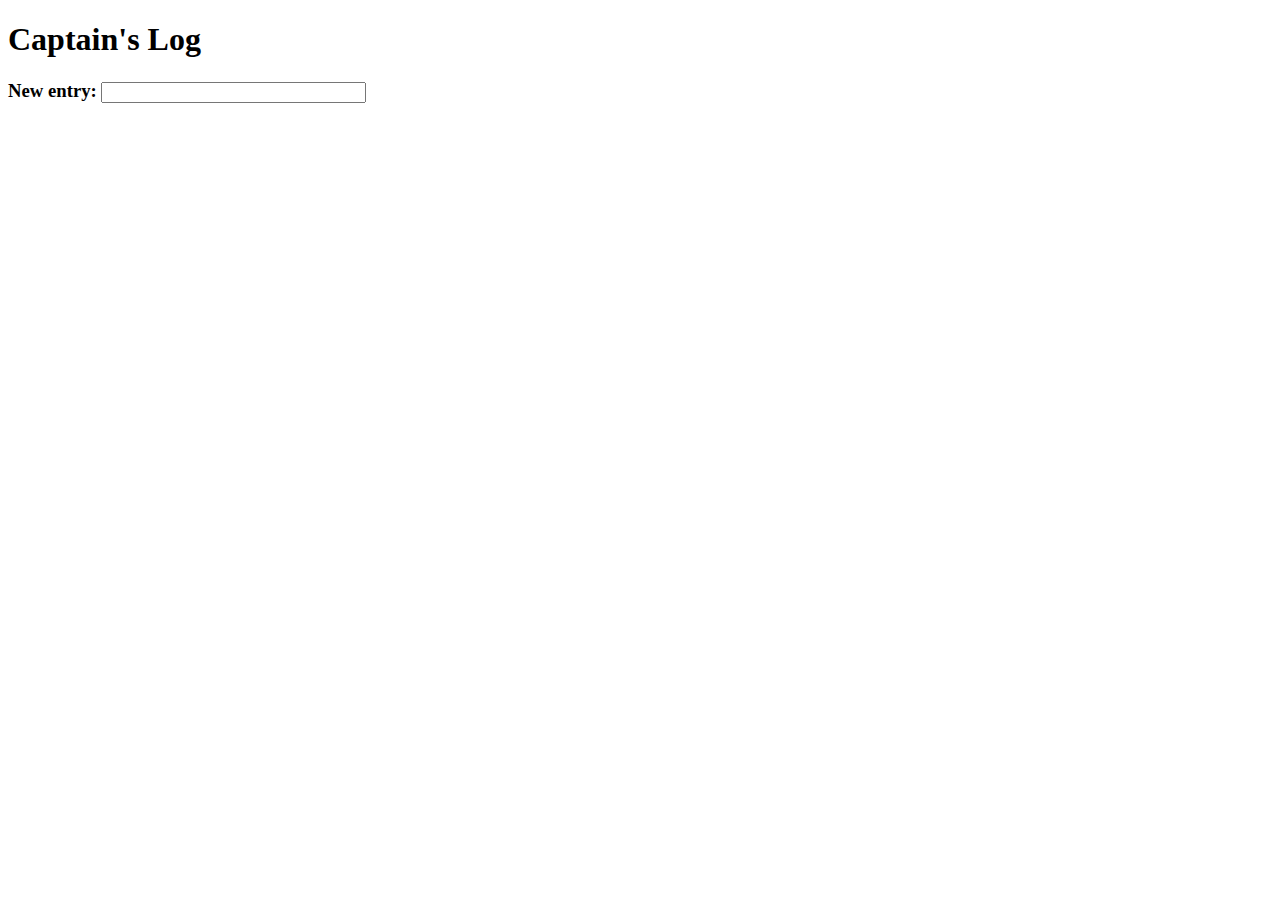
<file: captainslog/index.html>
<!DOCTYPE html>

<html>

<head>
    <title>Captain's Log</title>
    <script src="https://ajax.googleapis.com/ajax/libs/jquery/2.1.3/jquery.min.js"></script>
    <script>
        
    </script>
</head>

<body>
    <h1>Captain's Log</h1>
    <h3>New entry: <input type="text" id="msg" name="msg" size="30" /></h3>
    <div id="log"></div>
</body>
</html>
</file>
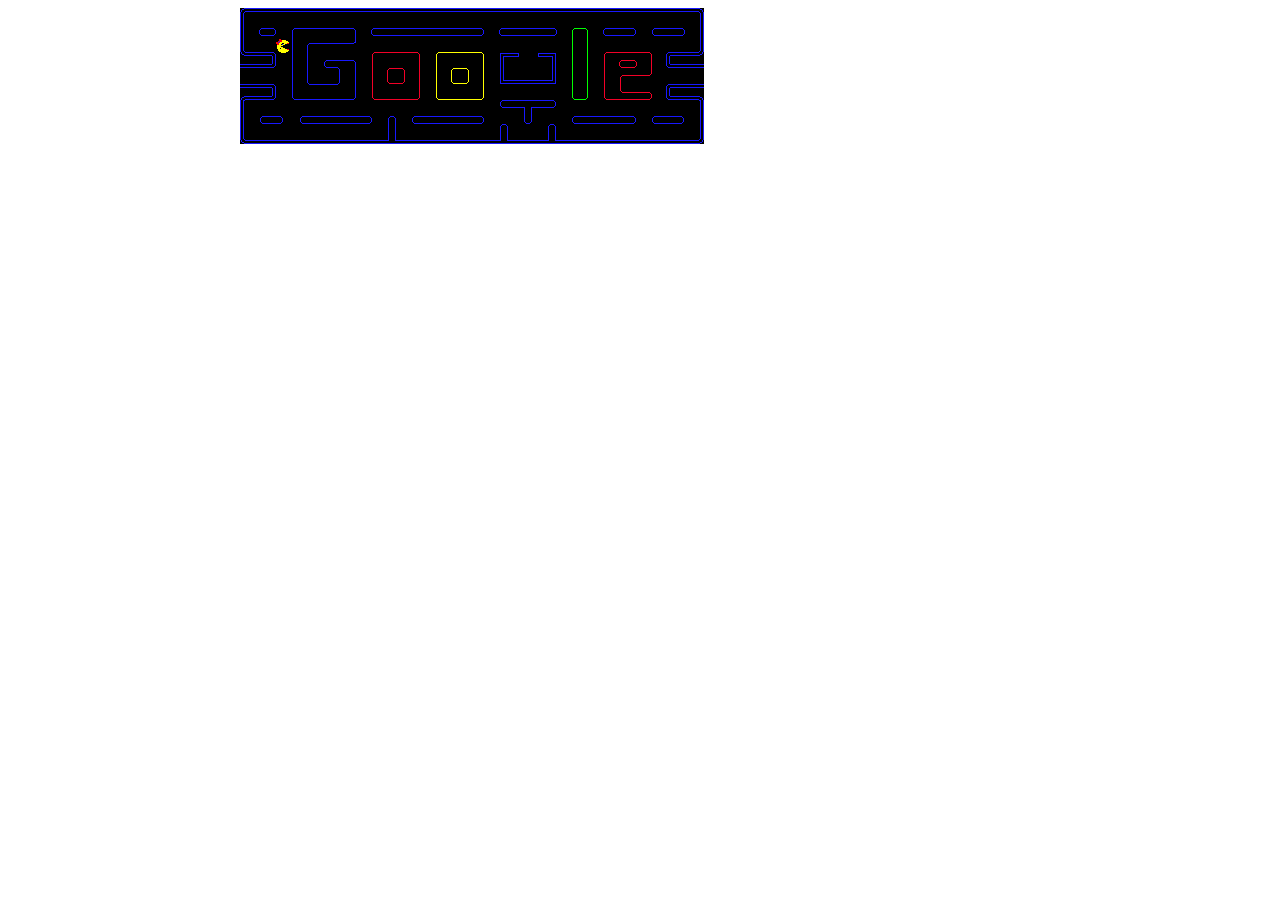
<file: mspacman/index.html>
<!DOCTYPE html>
<html>
<head>
<meta charset="utf-8" />
<title>Ms. Pac Man</title>
<link rel="stylesheet" href="style.css">
<script src="game.js"></script>
</head>
<body onload="init();">
<div id="game_div">
<canvas id="game_canvas" height="600" width="800"></canvas>
</div>
</body>
</html>
</file>
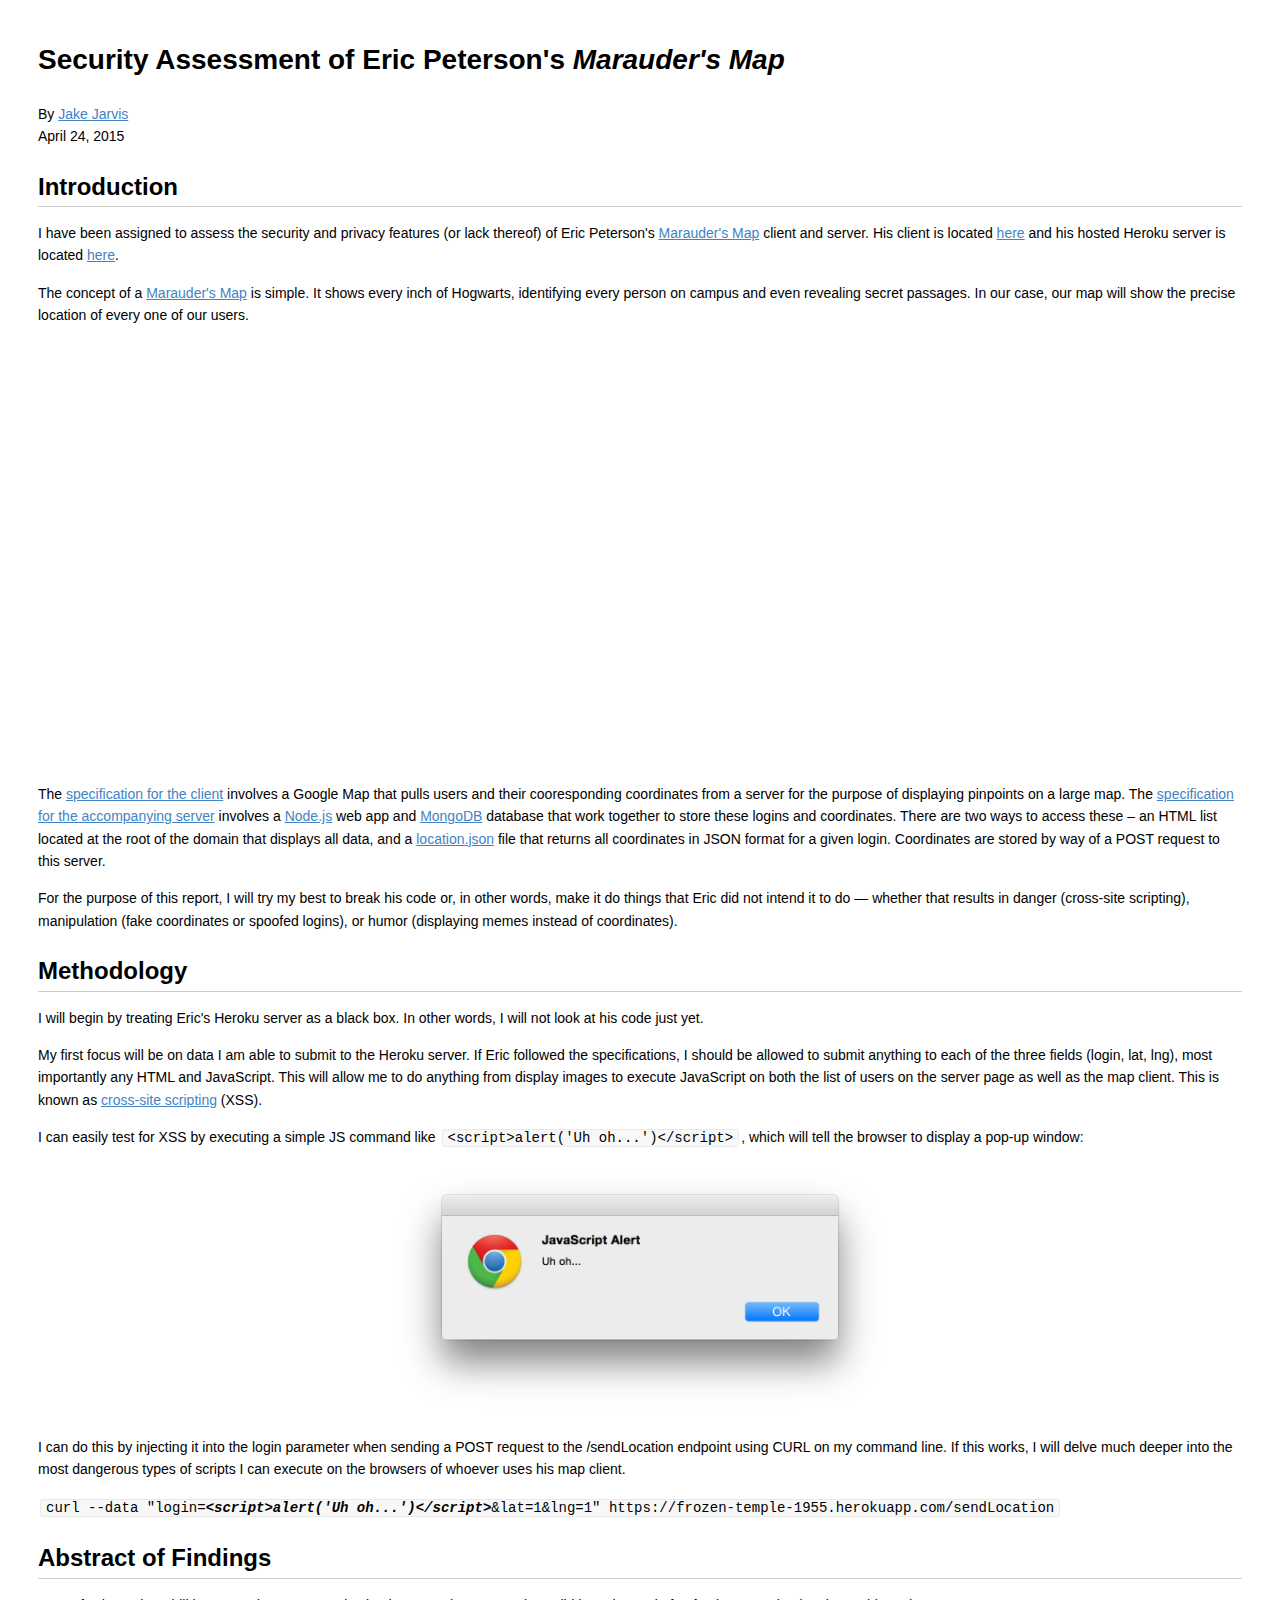
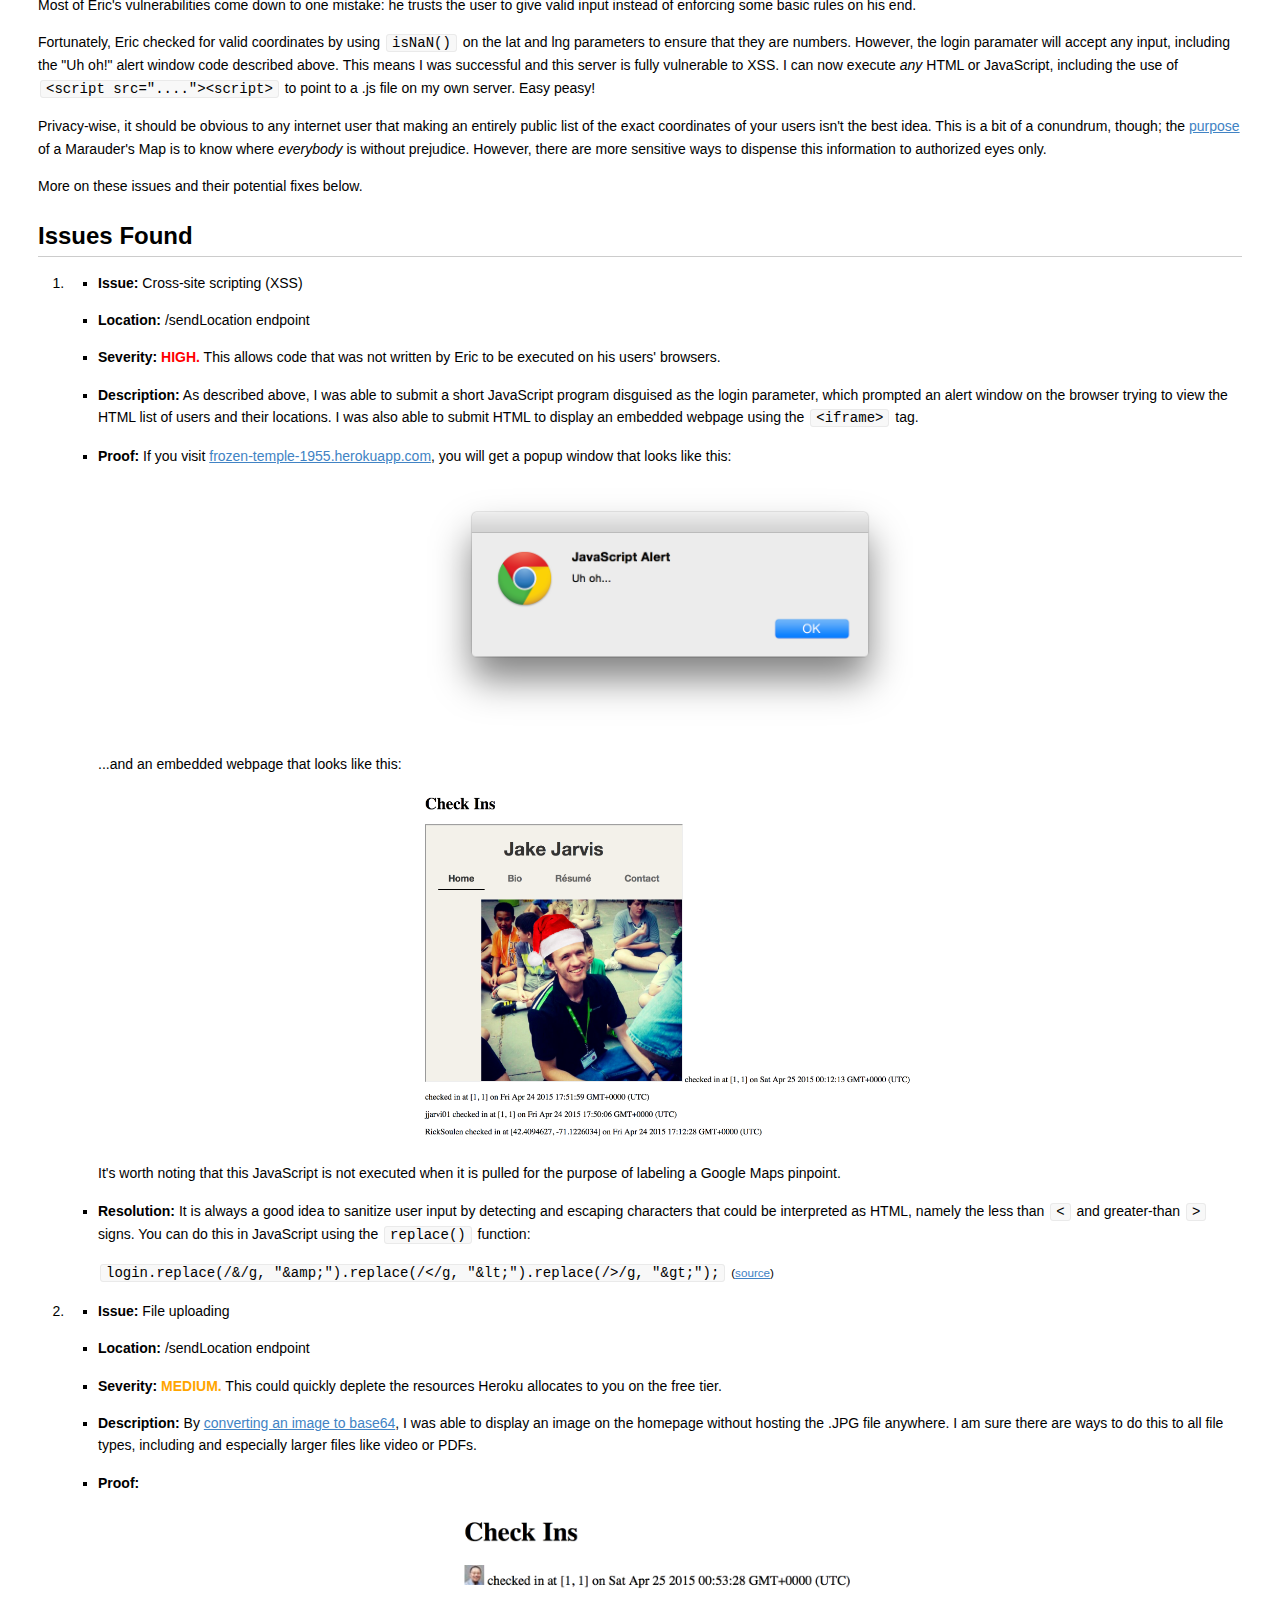
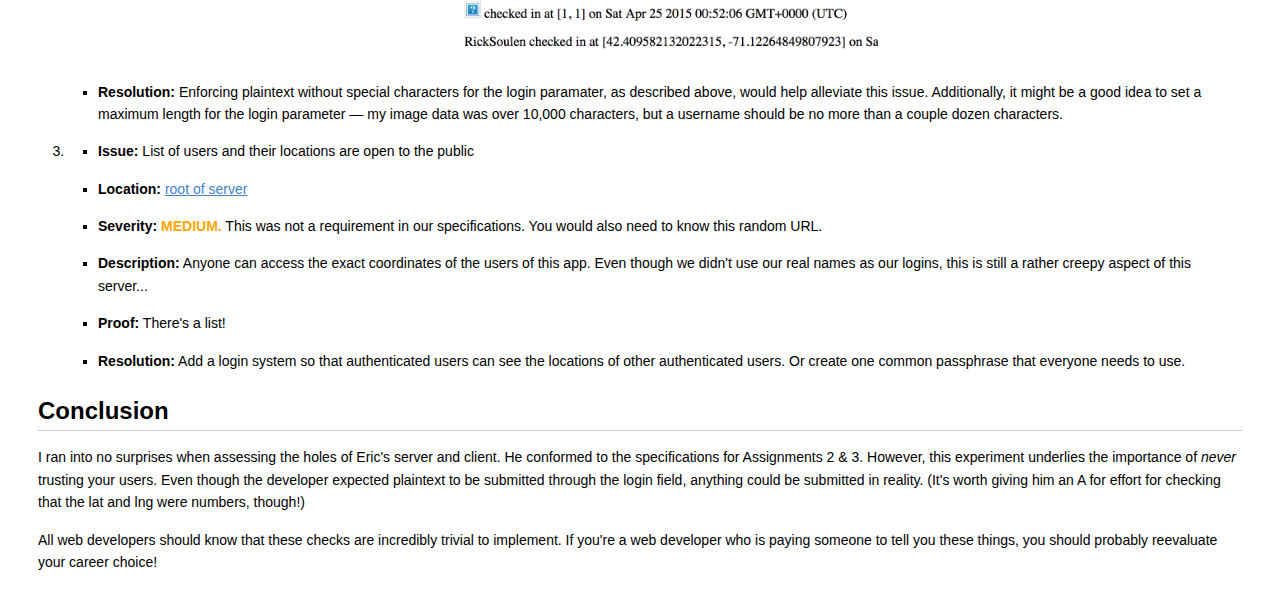
<file: security/index.html>
<!DOCTYPE html>
<html>
<head>
    <title>Assignment 4: Security Report</title>
    <meta charset="utf-8">
    <link rel="stylesheet" type="text/css" href="markdown.css"></link>
    <link rel="stylesheet" type="text/css" href="style.css"></link>
</head>
<body>
    <h1>Security Assessment of Eric Peterson's <em>Marauder's Map</em></h1>
    <h3></h3>

    <p>By <a href="mailto:jake.jarvis@tufts.edu">Jake Jarvis</a><br>April 24, 2015</p>

    <h2>Introduction</h2>

    <p>I have been assigned to assess the security and privacy features (or lack thereof) of Eric Peterson's <a href="http://harrypotter.wikia.com/wiki/Marauder's_Map" target="_blank">Marauder's Map</a> client and server. His client is located <a href="https://tuftsdev.github.io/comp20-epeterson/mmap/" target="_blank">here</a> and his hosted Heroku server is located <a href="https://frozen-temple-1955.herokuapp.com/" target="_blank">here</a>.</p>

    <p>The concept of a <a href="http://harrypotter.wikia.com/wiki/Marauder's_Map" target="_blank">Marauder's Map</a> is simple. It shows every inch of Hogwarts, identifying every person on campus and even revealing secret passages. In our case, our map will show the precise location of every one of our users.</p> 

    <p><iframe width="100%" height="420" src="https://www.youtube.com/embed/9G_SdCcYFJw?rel=0&amp;t=29s" frameborder="0" allowfullscreen></iframe></p>

    <p>The <a href="https://tuftsdev.github.io/WebProgramming/assignments/a2.html" target="_blank">specification for the client</a> involves a Google Map that pulls users and their cooresponding coordinates from a server for the purpose of displaying pinpoints on a large map. The <a href="https://tuftsdev.github.io/WebProgramming/assignments/a3.html" target="_blank">specification for the accompanying server</a> involves a <a href="https://nodejs.org/" target="_blank">Node.js</a> web app and <a href="https://www.mongodb.org/" target="_blank">MongoDB</a> database that work together to store these logins and coordinates. There are two ways to access these – an HTML list located at the root of the domain that displays all data, and a <a href="https://frozen-temple-1955.herokuapp.com/location.json" target="_blank">location.json</a> file that returns all coordinates in JSON format for a given login. Coordinates are stored by way of a POST request to this server.</p>

    <p>For the purpose of this report, I will try my best to break his code or, in other words, make it do things that Eric did not intend it to do &mdash; whether that results in danger (cross-site scripting), manipulation (fake coordinates or spoofed logins), or humor (displaying memes instead of coordinates).</p>

    <h2>Methodology</h2>

    <p>I will begin by treating Eric's Heroku server as a black box. In other words, I will not look at his code just yet.</p>

    <p>My first focus will be on data I am able to submit to the Heroku server. If Eric followed the specifications, I should be allowed to submit anything to each of the three fields (login, lat, lng), most importantly any HTML and JavaScript. This will allow me to do anything from display images to execute JavaScript on both the list of users on the server page as well as the map client. This is known as <a href="https://www.google.com/about/appsecurity/learning/xss/" target="_blank">cross-site scripting</a> (XSS).</p>

    <p>I can easily test for XSS by executing a simple JS command like <code>&lt;script&gt;alert('Uh oh...')&lt;/script&gt;</code>, which will tell the browser to display a pop-up window:</p>

    <p class="center"><img src="img/alert.png" alt="Alert window" style="height:250px;"></p>

    <p>I can do this by injecting it into the login parameter when sending a POST request to the /sendLocation endpoint using CURL on my command line. If this works, I will delve much deeper into the most dangerous types of scripts I can execute on the browsers of whoever uses his map client.</p>

    <p><code>curl --data "login=<strong><em>&lt;script&gt;alert('Uh oh...')&lt;/script&gt;</em></strong>&amp;lat=1&amp;lng=1" https://frozen-temple-1955.herokuapp.com/sendLocation</code></p>

    <p></p>



    <h2>Abstract of Findings</h2>

    <p>Most of Eric's vulnerabilities come down to one mistake: he trusts the user to give valid input instead of enforcing some basic rules on his end.</p>

    <p>Fortunately, Eric checked for valid coordinates by using <code>isNaN()</code> on the lat and lng parameters to ensure that they are numbers. However, the login paramater will accept any input, including the "Uh oh!" alert window code described above. This means I was successful and this server is fully vulnerable to XSS. I can now execute <em>any</em> HTML or JavaScript, including the use of <code>&lt;script src="...."&gt;&lt;script&gt;</code> to point to a .js file on my own server. Easy peasy!</p>

    <p>Privacy-wise, it should be obvious to any internet user that making an entirely public list of the exact coordinates of your users isn't the best idea. This is a bit of a conundrum, though; the <a href="http://harrypotter.wikia.com/wiki/Marauder's_Map#Usage" target="_blank">purpose</a> of a Marauder's Map is to know where <em>everybody</em> is without prejudice. However, there are more sensitive ways to dispense this information to authorized eyes only.</p>

    <p>More on these issues and their potential fixes below.</p>

    <h2>Issues Found</h2>

    <ol>
        <li><ul>
            <li><strong>Issue:</strong> Cross-site scripting (XSS)</li>
            <li><strong>Location:</strong> /sendLocation endpoint</li>
            <li><strong>Severity:</strong> <span style="color:#ff0000;"><strong>HIGH.</strong></span> This allows code that was not written by Eric to be executed on his users' browsers.</li>
            <li><strong>Description:</strong> As described above, I was able to submit a short JavaScript program disguised as the login parameter, which prompted an alert window on the browser trying to view the HTML list of users and their locations. I was also able to submit HTML to display an embedded webpage using the <code>&lt;iframe&gt;</code> tag.</li>
            <li><strong>Proof:</strong> If you visit <a href="https://frozen-temple-1955.herokuapp.com/" target="_blank">frozen-temple-1955.herokuapp.com</a>, you will get a popup window that looks like this:<p class="center"><img src="img/alert.png" alt="Alert window" style="height:250px;"></p><p>...and an embedded webpage that looks like this:</p><p class="center"><img src="img/iframe.png" alt="iframe example" style="height:350px;"></p><p>It's worth noting that this JavaScript is not executed when it is pulled for the purpose of labeling a Google Maps pinpoint.</li>
            <li><strong>Resolution:</strong> It is always a good idea to sanitize user input by detecting and escaping characters that could be interpreted as HTML, namely the less than <code>&lt;</code> and greater-than <code>&gt;</code> signs. You can do this in JavaScript using the <code>replace()</code> function:
            <p><code>login.replace(/&amp;/g, &quot;&amp;amp;&quot;).replace(/&lt;/g, &quot;&amp;lt;&quot;).replace(/&gt;/g, &quot;&amp;gt;&quot;);</code> <small>(<a href="http://shebang.brandonmintern.com/foolproof-html-escaping-in-javascript/" target="_blank">source</a>)</small></p>
            </li>
        </ul></li>

        <li><ul>
            <li><strong>Issue:</strong> File uploading</li>
            <li><strong>Location:</strong> /sendLocation endpoint</li>
            <li><strong>Severity:</strong> <span style="color:#ffa500;"><strong>MEDIUM.</strong></span> This could quickly deplete the resources Heroku allocates to you on the free tier.</li>
            <li><strong>Description:</strong> By <a href="http://www.base64-image.de" target="_blank">converting an image to base64</a>, I was able to display an image on the homepage without hosting the .JPG file anywhere. I am sure there are ways to do this to all file types, including and especially larger files like video or PDFs.</li>
            <li><strong>Proof:</strong>   <p class="center"><img src="img/image.png" alt="Embedded image" style="height:150px;"></p></li>
            <li><strong>Resolution:</strong> Enforcing plaintext without special characters for the login paramater, as described above, would help alleviate this issue. Additionally, it might be a good idea to set a maximum length for the login parameter &mdash; my image data was over 10,000 characters, but a username should be no more than a couple dozen characters.</li>
        </ul></li>

        <li><ul>
            <li><strong>Issue:</strong> List of users and their locations are open to the public</li>
            <li><strong>Location:</strong> <a href="https://frozen-temple-1955.herokuapp.com/" target="_blank">root of server</a></li>
            <li><strong>Severity:</strong> <span style="color:#ffa500"><strong>MEDIUM.</strong></span> This was not a requirement in our specifications. You would also need to know this random URL.</li>
            <li><strong>Description:</strong> Anyone can access the exact coordinates of the users of this app. Even though we didn't use our real names as our logins, this is still a rather creepy aspect of this server...</li>
            <li><strong>Proof:</strong> There's a list!</li>
            <li><strong>Resolution:</strong> Add a login system so that authenticated users can see the locations of other authenticated users. Or create one common passphrase that everyone needs to use.</li>
        </ul></li>
    </ol>

    <h2>Conclusion</h2>

    <p>I ran into no surprises when assessing the holes of Eric's server and client. He conformed to the specifications for Assignments 2 &amp; 3. However, this experiment underlies the importance of <em>never</em> trusting your users. Even though the developer expected plaintext to be submitted through the login field, anything could be submitted in reality. (It's worth giving him an A for effort for checking that the lat and lng were numbers, though!)</p>

    <p>All web developers should know that these checks are incredibly trivial to implement. If you're a web developer who is paying someone to tell you these things, you should probably reevaluate your career choice!</p>

</body>
</html>
</file>
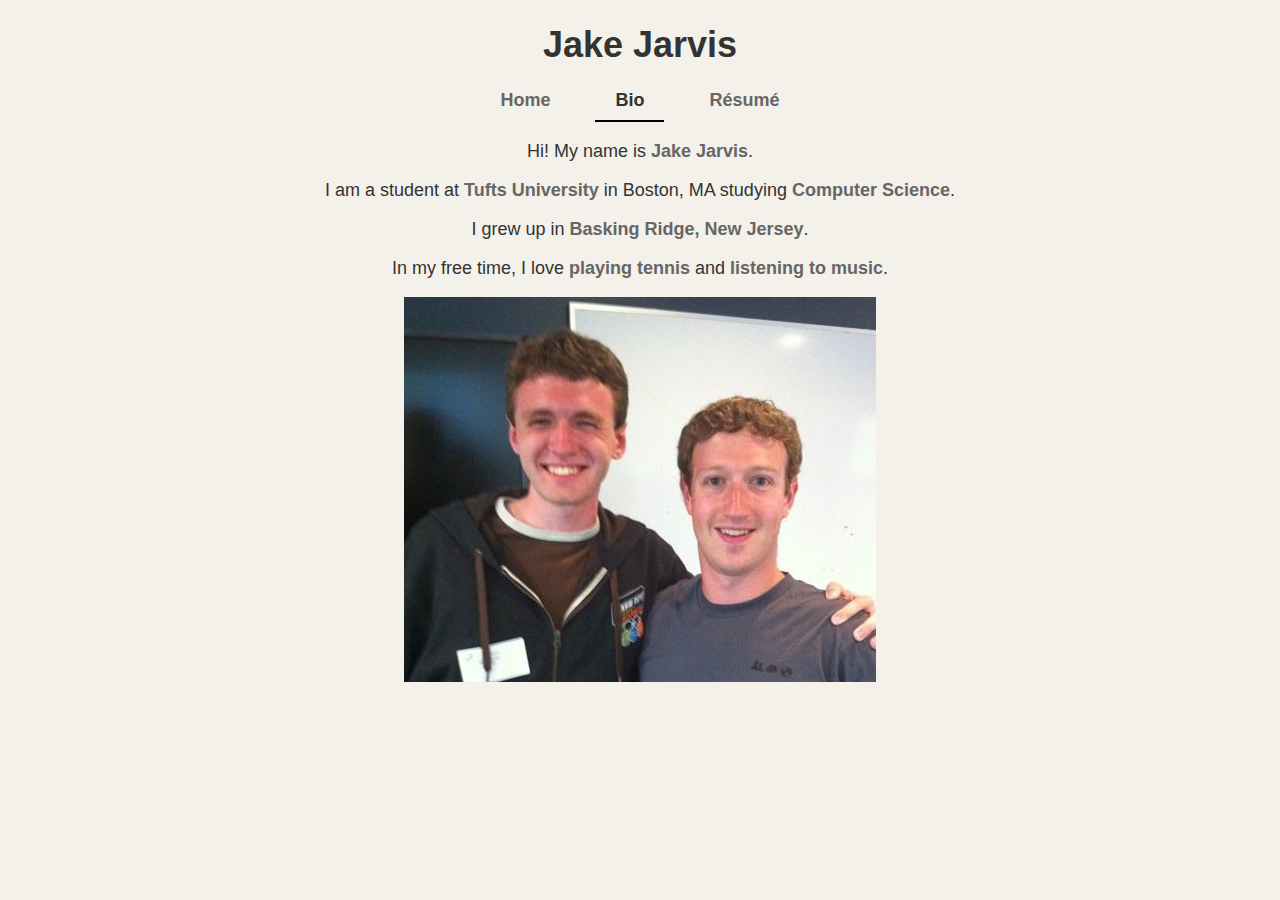
<file: bio.html>
<!DOCTYPE html>
<html>
<head>
    <title>Jake Jarvis | Home</title>
    <meta charset="utf-8" />
    <link rel="stylesheet" href="css/main.css" />
</head>
<body>
    <div id="header">
        <h1>Jake Jarvis</h1>
        <a href="index.html">Home</a>
        <a href="bio.html" id="current">Bio</a>
        <a href="resume.html">R&eacute;sum&eacute;</a>
    </div>

    <div id="bio">
        <p>Hi! My name is <span class="bold">Jake Jarvis</span>.</p>
        <p>I am a student at <a href="http://www.tufts.edu/">Tufts University</a> in Boston, MA studying <a href="http://www.cs.tufts.edu/">Computer Science</a>.</p>
        <p>I grew up in <a href="http://www.urbandictionary.com/define.php?term=New+Jersey">Basking Ridge, New Jersey</a>.</p>
        <p>In my free time, I love <span class="bold">playing tennis</span> and <span class="bold">listening to music</span>.</p>
        <p><img src="img/zuck.jpg" alt="Photo with Zuck" /></p>
    </div>
</body>
</html>
</file>
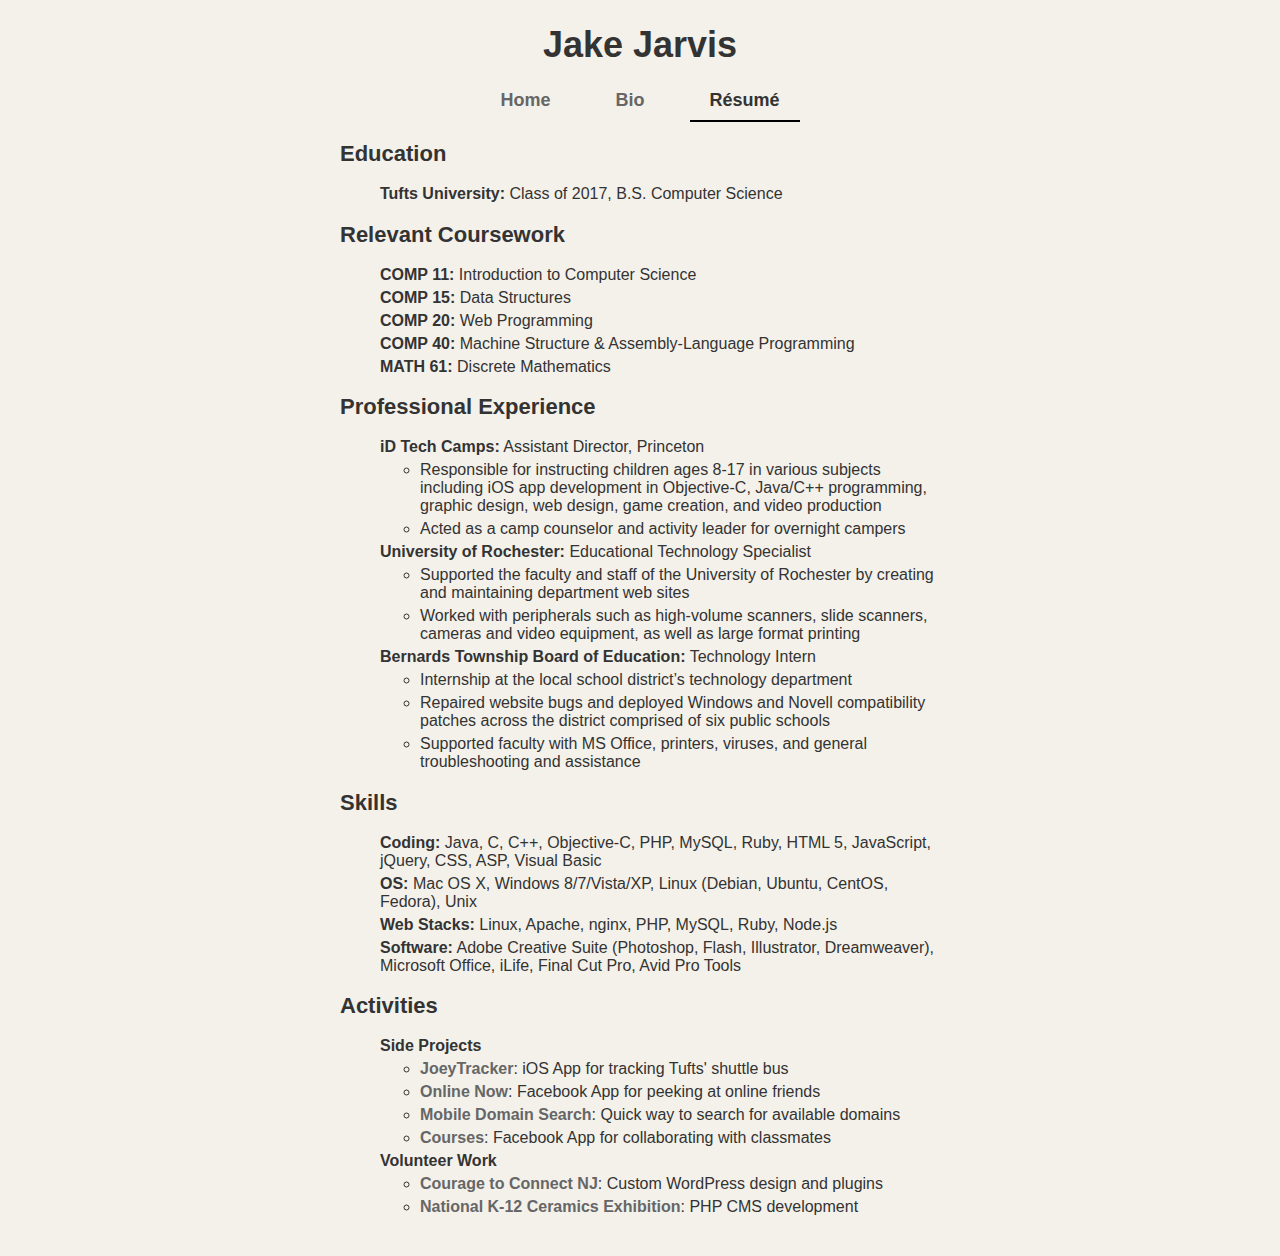
<file: resume.html>
<!DOCTYPE html>
<html>
<head>
    <title>Jake Jarvis | Home</title>
    <meta charset="utf-8" />
    <link rel="stylesheet" href="css/main.css" />
</head>
<body>
    <div id="header">
        <h1>Jake Jarvis</h1>
        <a href="index.html">Home</a>
        <a href="bio.html">Bio</a>
        <a href="resume.html" id="current">R&eacute;sum&eacute;</a>
    </div>

    <div id="resume">
        <h2>Education</h2>
        <ul class="no-bullets">
            <li><span class="bold">Tufts University:</span> Class of 2017, B.S. Computer Science</li>
        </ul>

        <h2>Relevant Coursework</h2>
        <ul class="no-bullets">
            <li><span class="bold">COMP 11:</span> Introduction to Computer Science</li>
            <li><span class="bold">COMP 15:</span> Data Structures</li>
            <li><span class="bold">COMP 20:</span> Web Programming</li>
            <li><span class="bold">COMP 40:</span> Machine Structure &amp; Assembly-Language Programming</li>
            <li><span class="bold">MATH 61:</span> Discrete Mathematics</li>
        </ul>

        <h2>Professional Experience</h2>
        <ul class="no-bullets">
            <li>
                <span class="bold">iD Tech Camps:</span> Assistant Director, Princeton
                <ul>
                    <li>Responsible for instructing children ages 8-17 in various subjects including iOS app development in Objective-C, Java/C++ programming, graphic design, web design, game creation, and video production</li>
                    <li>Acted as a camp counselor and activity leader for overnight campers</li>
                </ul>
            </li>
            <li>
                <span class="bold">University of Rochester:</span> Educational Technology Specialist
                <ul>
                    <li>Supported the faculty and staff of the University of Rochester by creating and maintaining department web sites</li>
                    <li>Worked with peripherals such as high-volume scanners, slide scanners, cameras and video equipment, as well as large format printing</li>
                </ul>
            </li>
            <li>
                <span class="bold">Bernards Township Board of Education:</span> Technology Intern
                <ul>
                    <li>Internship at the local school district’s technology department</li>
                    <li>Repaired website bugs and deployed Windows and Novell compatibility patches across the district comprised of six public schools</li>
                    <li>Supported faculty with MS Office, printers, viruses, and general troubleshooting and assistance</li>
                </ul>
            </li>
        </ul>

        <h2>Skills</h2>
        <ul class="no-bullets">
            <li><span class="bold">Coding:</span> Java, C, C++, Objective-C, PHP, MySQL, Ruby, HTML 5, JavaScript, jQuery, CSS, ASP, Visual Basic</li>
            <li><span class="bold">OS:</span> Mac OS X, Windows 8/7/Vista/XP, Linux (Debian, Ubuntu, CentOS, Fedora), Unix</li>
            <li><span class="bold">Web Stacks:</span> Linux, Apache, nginx, PHP, MySQL, Ruby, Node.js</li>
            <li><span class="bold">Software:</span> Adobe Creative Suite (Photoshop, Flash, Illustrator, Dreamweaver), Microsoft Office, iLife, Final Cut Pro, Avid Pro Tools</li>
        </ul>

        <h2>Activities</h2>
        <ul class="no-bullets">
            <li>
                <span class="bold">Side Projects</span>
                <ul>
                    <li><a href="http://joeytracker.com">JoeyTracker</a>: iOS App for tracking Tufts' shuttle bus</li>
                    <li><a href="http://apps.facebook.com/newonlinenow/">Online Now</a>: Facebook App for peeking at online friends</li>
                    <li><a href="http://dmnsrch.mobi/">Mobile Domain Search</a>: Quick way to search for available domains</li>
                    <li><a href="http://www.facebook.com/apps/application.php?id=2365273563">Courses</a>: Facebook App for collaborating with classmates</li>
                </ul>
            </li>
            <li>
                <span class="bold">Volunteer Work</span>
                <ul>
                    <li><a href="#">Courage to Connect NJ</a>: Custom WordPress design and plugins</li>
                    <li><a href="#">National K-12 Ceramics Exhibition</a>: PHP CMS development</li>
                </ul>
            </li>
        </ul>
    </div>
</body>
</html>
</file>
<file: mspacman/style.css>
#game_div{
    text-align: center;
}
</file>
<file: security/markdown.css>
/* https://gist.github.com/andyferra/2554919 */

body {
  font-family: Helvetica, arial, sans-serif;
  font-size: 14px;
  line-height: 1.6;
  padding-top: 10px;
  padding-bottom: 10px;
  background-color: white;
  padding: 30px; }

body > *:first-child {
  margin-top: 0 !important; }
body > *:last-child {
  margin-bottom: 0 !important; }

a {
  color: #4183C4; }
a.absent {
  color: #cc0000; }
a.anchor {
  display: block;
  padding-left: 30px;
  margin-left: -30px;
  cursor: pointer;
  position: absolute;
  top: 0;
  left: 0;
  bottom: 0; }

h1, h2, h3, h4, h5, h6 {
  margin: 20px 0 10px;
  padding: 0;
  font-weight: bold;
  -webkit-font-smoothing: antialiased;
  cursor: text;
  position: relative; }

h1:hover a.anchor, h2:hover a.anchor, h3:hover a.anchor, h4:hover a.anchor, h5:hover a.anchor, h6:hover a.anchor {
  background: url("../../images/modules/styleguide/para.png") no-repeat 10px center;
  text-decoration: none; }

h1 tt, h1 code {
  font-size: inherit; }

h2 tt, h2 code {
  font-size: inherit; }

h3 tt, h3 code {
  font-size: inherit; }

h4 tt, h4 code {
  font-size: inherit; }

h5 tt, h5 code {
  font-size: inherit; }

h6 tt, h6 code {
  font-size: inherit; }

h1 {
  font-size: 28px;
  color: black; }

h2 {
  font-size: 24px;
  border-bottom: 1px solid #cccccc;
  color: black; }

h3 {
  font-size: 18px; }

h4 {
  font-size: 16px; }

h5 {
  font-size: 14px; }

h6 {
  color: #777777;
  font-size: 14px; }

p, blockquote, ul, ol, dl, li, table, pre {
  margin: 15px 0; }

hr {
  background: transparent url("../../images/modules/pulls/dirty-shade.png") repeat-x 0 0;
  border: 0 none;
  color: #cccccc;
  height: 4px;
  padding: 0; }

body > h2:first-child {
  margin-top: 0;
  padding-top: 0; }
body > h1:first-child {
  margin-top: 0;
  padding-top: 0; }
  body > h1:first-child + h2 {
    margin-top: 0;
    padding-top: 0; }
body > h3:first-child, body > h4:first-child, body > h5:first-child, body > h6:first-child {
  margin-top: 0;
  padding-top: 0; }

a:first-child h1, a:first-child h2, a:first-child h3, a:first-child h4, a:first-child h5, a:first-child h6 {
  margin-top: 0;
  padding-top: 0; }

h1 p, h2 p, h3 p, h4 p, h5 p, h6 p {
  margin-top: 0; }

li p.first {
  display: inline-block; }

ul, ol {
  padding-left: 30px; }

ul :first-child, ol :first-child {
  margin-top: 0; }

ul :last-child, ol :last-child {
  margin-bottom: 0; }

dl {
  padding: 0; }
  dl dt {
    font-size: 14px;
    font-weight: bold;
    font-style: italic;
    padding: 0;
    margin: 15px 0 5px; }
    dl dt:first-child {
      padding: 0; }
    dl dt > :first-child {
      margin-top: 0; }
    dl dt > :last-child {
      margin-bottom: 0; }
  dl dd {
    margin: 0 0 15px;
    padding: 0 15px; }
    dl dd > :first-child {
      margin-top: 0; }
    dl dd > :last-child {
      margin-bottom: 0; }

blockquote {
  border-left: 4px solid #dddddd;
  padding: 0 15px;
  color: #777777; }
  blockquote > :first-child {
    margin-top: 0; }
  blockquote > :last-child {
    margin-bottom: 0; }

table {
  padding: 0; }
  table tr {
    border-top: 1px solid #cccccc;
    background-color: white;
    margin: 0;
    padding: 0; }
    table tr:nth-child(2n) {
      background-color: #f8f8f8; }
    table tr th {
      font-weight: bold;
      border: 1px solid #cccccc;
      text-align: left;
      margin: 0;
      padding: 6px 13px; }
    table tr td {
      border: 1px solid #cccccc;
      text-align: left;
      margin: 0;
      padding: 6px 13px; }
    table tr th :first-child, table tr td :first-child {
      margin-top: 0; }
    table tr th :last-child, table tr td :last-child {
      margin-bottom: 0; }

img {
  max-width: 100%; }

span.frame {
  display: block;
  overflow: hidden; }
  span.frame > span {
    border: 1px solid #dddddd;
    display: block;
    float: left;
    overflow: hidden;
    margin: 13px 0 0;
    padding: 7px;
    width: auto; }
  span.frame span img {
    display: block;
    float: left; }
  span.frame span span {
    clear: both;
    color: #333333;
    display: block;
    padding: 5px 0 0; }
span.align-center {
  display: block;
  overflow: hidden;
  clear: both; }
  span.align-center > span {
    display: block;
    overflow: hidden;
    margin: 13px auto 0;
    text-align: center; }
  span.align-center span img {
    margin: 0 auto;
    text-align: center; }
span.align-right {
  display: block;
  overflow: hidden;
  clear: both; }
  span.align-right > span {
    display: block;
    overflow: hidden;
    margin: 13px 0 0;
    text-align: right; }
  span.align-right span img {
    margin: 0;
    text-align: right; }
span.float-left {
  display: block;
  margin-right: 13px;
  overflow: hidden;
  float: left; }
  span.float-left span {
    margin: 13px 0 0; }
span.float-right {
  display: block;
  margin-left: 13px;
  overflow: hidden;
  float: right; }
  span.float-right > span {
    display: block;
    overflow: hidden;
    margin: 13px auto 0;
    text-align: right; }

code, tt {
  margin: 0 2px;
  padding: 0 5px;
  white-space: nowrap;
  border: 1px solid #eaeaea;
  background-color: #f8f8f8;
  border-radius: 3px; }

pre code {
  margin: 0;
  padding: 0;
  white-space: pre;
  border: none;
  background: transparent; }

.highlight pre {
  background-color: #f8f8f8;
  border: 1px solid #cccccc;
  font-size: 13px;
  line-height: 19px;
  overflow: auto;
  padding: 6px 10px;
  border-radius: 3px; }

pre {
  background-color: #f8f8f8;
  border: 1px solid #cccccc;
  font-size: 13px;
  line-height: 19px;
  overflow: auto;
  padding: 6px 10px;
  border-radius: 3px; }
  pre code, pre tt {
    background-color: transparent;
    border: none; }
</file>
<file: security/style.css>
p.center {
    text-align: center;
}

ul {
    list-style-type: square;
}
</file>
<file: css/main.css>
body {
    font-family: "Helvetica Neue", "Helvetica", "Arial";
    font-size: 18px;
    color: #333333;
    background-color: #f3f1ea;
    overflow-y: scroll;  /* http://css-tricks.com/snippets/css/force-vertical-scrollbar/ */
}

a {
    text-decoration: none;
    font-weight: bold;
    color: #666666;
}

a:hover {
    color: #333333;
}

div#header {
    text-align: center;
    margin-bottom: 30px;
}

div#header h1 {
    font-size: 36px;
}

div#header a {
    padding-top: 10px;
    padding-bottom: 10px;
    padding-left: 20px;
    padding-right: 20px;
    margin-left: 10px;
    margin-right: 10px;
}

div#header a#current {
    color: #333333;
    border-bottom: 2px solid #000;
}

div#home, div#bio, div#resume {
    margin-left: auto;  /* https://stackoverflow.com/questions/396145/how-to-vertically-center-a-div-for-all-browsers */
    margin-right: auto;
    margin-top: 20px;
    margin-bottom: 40px;
}

div#home {
    width: 600px;
    text-align: center;
}

div#home img#me {
    width: 400px;
    height: 400px;
}

div#bio {
    width: 800px;
    text-align: center;
}

div#bio span.bold {
    color: #666666;
    font-weight: bold;
}

div#resume {
    width: 600px;
    font-size: 16px;
}

div#resume h2 {
    font-size: 22px;
}

div#resume ul.no-bullets {
    list-style-type: none;  /* https://stackoverflow.com/questions/1027354/need-an-unordered-list-without-any-bullets */
}

div#resume ul li {
    margin-top: 5px;
    margin-bottom: 5px;
}

div#resume span.bold {
    font-weight: bold;
}
</file>
